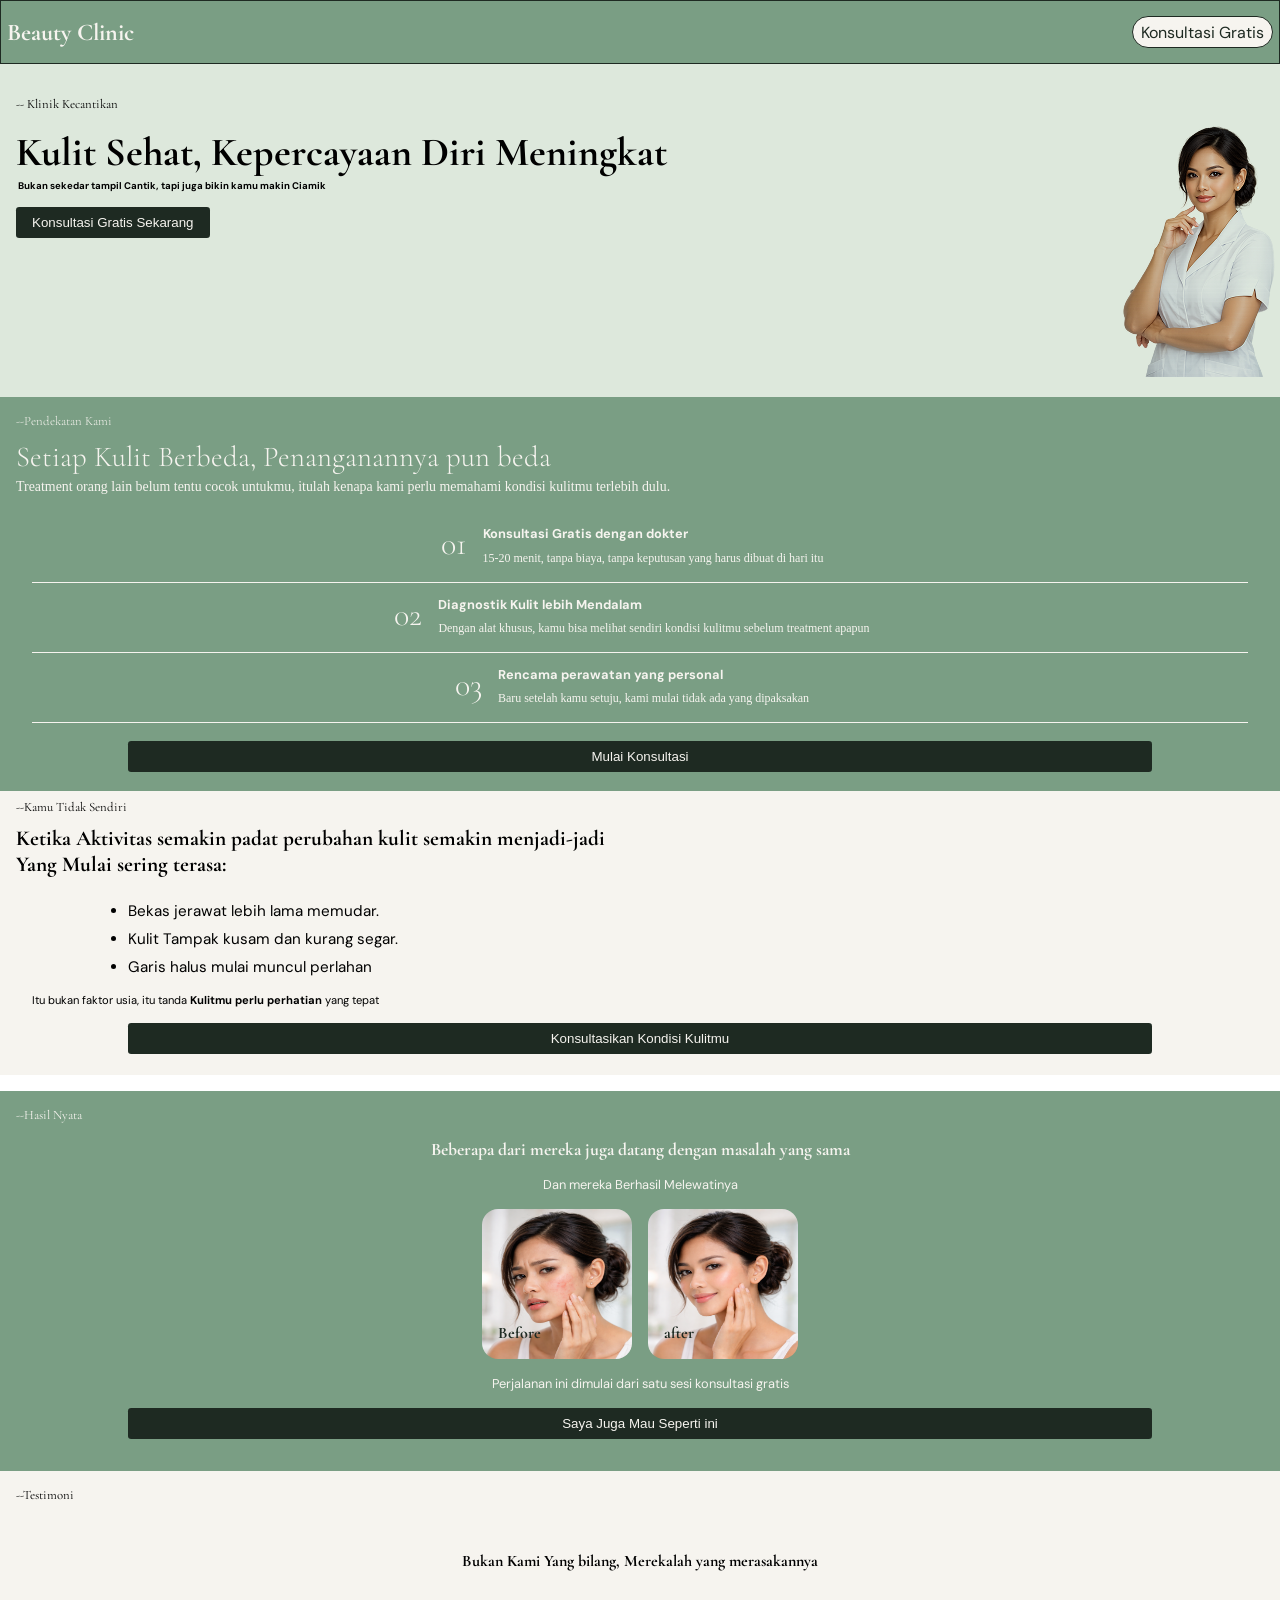
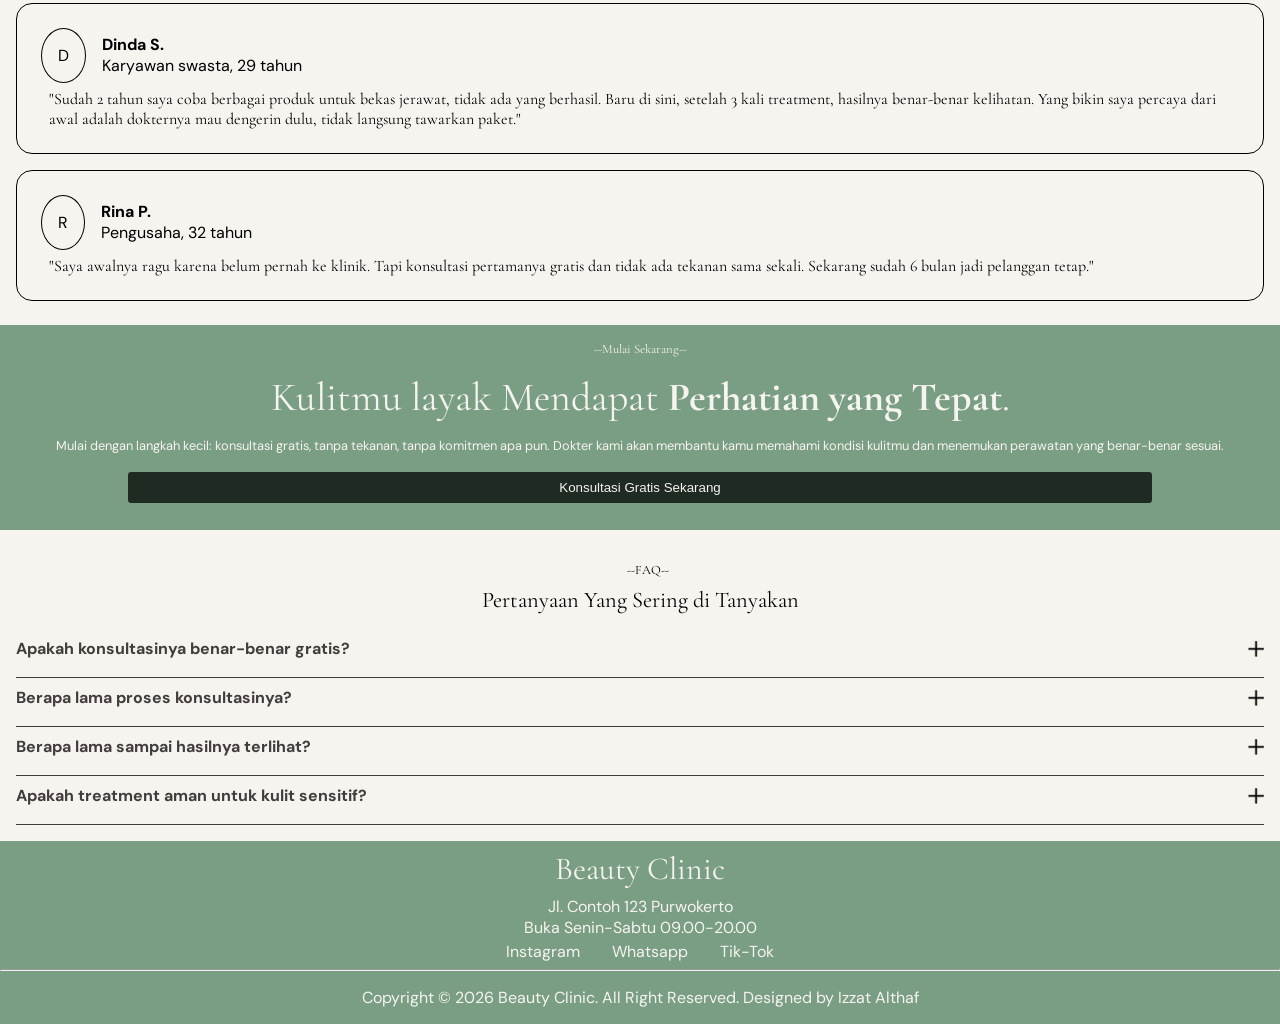
<file: Klinik Kecantikan/index.html>
<!DOCTYPE html>
<html>
    <head>
        <meta charset="utf-8">
        <meta http-equiv="X-UA-Compatible" content="IE=edge">
        <title>Klinik</title>
        <meta name="description" content="">
        <meta name="viewport" content="width=device-width, initial-scale=1">
        <link rel="stylesheet" href="style.css">
    </head>
    <body>
        <nav class="top">
            <h2>Beauty Clinic</h2>
            <button>
                <a href="">Konsultasi Gratis</a>
            </button>
        </nav>

        <section class="hero-page">
            <div class="hero-content">
                <p class="title">-- Klinik Kecantikan</p>
                <h1>Kulit Sehat, Kepercayaan Diri Meningkat</h1>
                <P class="tag">Bukan sekedar tampil Cantik, tapi juga bikin kamu makin Ciamik</P>
                <button>Konsultasi Gratis Sekarang</button>
            </div>
            <div class="image-hero">
                <img src="./asset-img/Rectangle 54.png" alt="">

            </div>
        </section>

        <section class="consult">
            <p class="title">--Pendekatan Kami</p>
            <h2>Setiap Kulit Berbeda, Penanganannya pun beda</h2>
            <p>Treatment orang lain belum tentu cocok untukmu, itulah kenapa kami perlu memahami kondisi kulitmu terlebih dulu.</p>
            <ul>
                <li>
                    <p class="numb">
                        01
                    </p>
                    <div class="container">
                        <h3>Konsultasi Gratis dengan dokter</h3>
                        <p>15-20 menit, tanpa biaya, tanpa keputusan yang harus dibuat di hari itu</p>
                    </div>
                </li>

                <li>
                    <p class="numb">
                        02
                    </p>
                    <div class="container">
                        <h3>Diagnostik Kulit lebih Mendalam</h3>
                        <p>Dengan alat khusus, kamu bisa melihat sendiri kondisi kulitmu sebelum treatment apapun</p>
                    </div>
                </li>

                <li>
                    <p class="numb">
                        03
                    </p>
                    <div class="container">
                        <h3>Rencama perawatan yang personal</h3>
                        <p>Baru setelah kamu setuju, kami mulai tidak ada yang dipaksakan</p>
                    </div>
                </li>
            </ul>

            <button class="consulton">Mulai Konsultasi</button>
        </section>

        <section class="problem">
            <p class="title">--Kamu Tidak Sendiri</p>
            <h2>Ketika Aktivitas semakin padat perubahan kulit semakin menjadi-jadi
                <br>Yang Mulai sering terasa:
            </h2>
            <ul>
                <li>Bekas jerawat lebih lama memudar.</li>
                <li>Kulit Tampak kusam dan kurang segar.</li>
                <li>Garis halus mulai muncul perlahan</li>
            </ul>
            <p class="capt">Itu bukan faktor usia, itu tanda <span>Kulitmu perlu perhatian</span> yang tepat</p>
            <button class="pain">
                Konsultasikan Kondisi Kulitmu
            </button>

        </section>

        <section class="social-proof">
            <p class="title">--Hasil Nyata</p>
            <h2>Beberapa dari mereka juga datang dengan masalah yang sama</h2>
            <h4>Dan mereka Berhasil Melewatinya</h4>
            <div class="before-after">
                <div class="before-c">
                <p class="bf">Before</p>
                </div>
                <div class="after-c">
                <p class="bf">after</p>
                </div>
            </div>
            <p>Perjalanan ini dimulai dari satu sesi konsultasi gratis</p>
            <button class="sp">Saya Juga Mau Seperti ini</button>
        </section>

        <section class="testimoni">
            <p class="title">--Testimoni</p>
            <h1>Bukan Kami Yang bilang, Merekalah yang merasakannya</h1>
            <div class="testi-cm">
                    <div class="top">
                    <div class="profile">D</div>
                        <div class="info">
                            <h4>Dinda S.</h4>
                            <p>Karyawan swasta, 29 tahun</p>
                        </div>
                    </div>
                <p class="review">
                    "Sudah 2 tahun saya coba berbagai produk untuk bekas jerawat, tidak ada yang berhasil. Baru di sini, setelah 3 kali treatment, hasilnya benar-benar kelihatan. Yang bikin saya percaya dari awal adalah dokternya mau dengerin dulu, tidak langsung tawarkan paket."
                </p>
            </div>

            <div class="testi-cm">
                <div class="top">
                    <div class="profile">R</div>
                        <div class="info">
                            <h4>Rina P.</h4>
                            <p>Pengusaha, 32 tahun</p>
                        </div>
                    </div>
                <p class="review">
                    "Saya awalnya ragu karena belum pernah ke klinik. Tapi konsultasi pertamanya gratis dan tidak ada tekanan sama sekali. Sekarang sudah 6 bulan jadi pelanggan tetap."
                </p>
            </div>
        </section>

        <section class="cta">
            <p class="title">--Mulai Sekarang--</p>
            <h1>Kulitmu layak Mendapat <span>Perhatian yang Tepat</span>.</h1>
            <p class="cta">Mulai dengan langkah kecil: konsultasi gratis, tanpa tekanan, tanpa komitmen apa pun. Dokter kami akan membantu kamu memahami kondisi kulitmu dan menemukan perawatan yang benar-benar sesuai.</p>
            <button class="cta">
                Konsultasi Gratis Sekarang
            </button>
        </section>

        <section class="faq">
            <p class="title">--FAQ--</p>
            <h2>Pertanyaan Yang Sering di Tanyakan</h2>
            <div class="faq-item">
                <div class="question">
                    <h3>Apakah konsultasinya benar-benar gratis? </h3>
                    <img src="./asset-img/Vector.png" alt="plus">
                </div>
                <div class="answer">
                    <p>Ya, konsultasi pertama bersama dokter kami sepenuhnya gratis. Tidak ada biaya tersembunyi, dan kamu tidak diwajibkan melanjutkan ke treatment apa pun setelahnya</p>
                </div>
            </div>

            <div class="faq-item">
                <div class="question">
                    <h3>Berapa lama proses konsultasinya?</h3>
                    <img src="./asset-img/Vector.png" alt="plus">
                </div>
                <div class="answer">
                    <p>Sekitar 15–20 menit. Dokter akan mendengarkan keluhan kulitmu, melakukan diagnostik dengan alat kami, lalu memberikan rekomendasi perawatan yang sesuai.</p>
                </div>
            </div>

            <div class="faq-item">
                <div class="question">
                    <h3>Berapa lama sampai hasilnya terlihat?</h3>
                    <img src="./asset-img/Vector.png" alt="plus">
                </div>
                <div class="answer">
                    <p>Tergantung kondisi kulit dan jenis treatment yang direkomendasikan. Sebagian besar klien mulai melihat perubahan setelah 2–4 sesi. Dokter kami akan memberikan estimasi yang realistis saat konsultasi.</p>
                </div>
            </div>

            <div class="faq-item">
                <div class="question">
                    <h3>Apakah treatment aman untuk kulit sensitif?</h3>
                    <img src="./asset-img/Vector.png" alt="plus">
                </div>
                <div class="answer">
                    <p>Ya. Itulah kenapa kami selalu mulai dengan konsultasi dan diagnostik — untuk memastikan treatment yang dipilih benar-benar sesuai dengan kondisi dan sensitivitas kulitmu.</p>
                </div>
            </div>
            
        </section>
        <script src="script.js"></script>
    </body>
    <footer>
        <h1>Beauty Clinic</h1>
        <p>Jl. Contoh 123 Purwokerto</p>
        <p>Buka Senin-Sabtu 09.00-20.00</p>
        <ul>
            <li><a href="">Instagram</a></li>
            <li><a href="">Whatsapp</a></li>
            <li><a href="">Tik-Tok</a></li>
        </ul>
        <hr>
        <p class="footer">Copyright © 2026 Beauty Clinic. All Right Reserved. Designed by <a href="">Izzat Althaf</a></p>
    </footer>
</html>
</file>
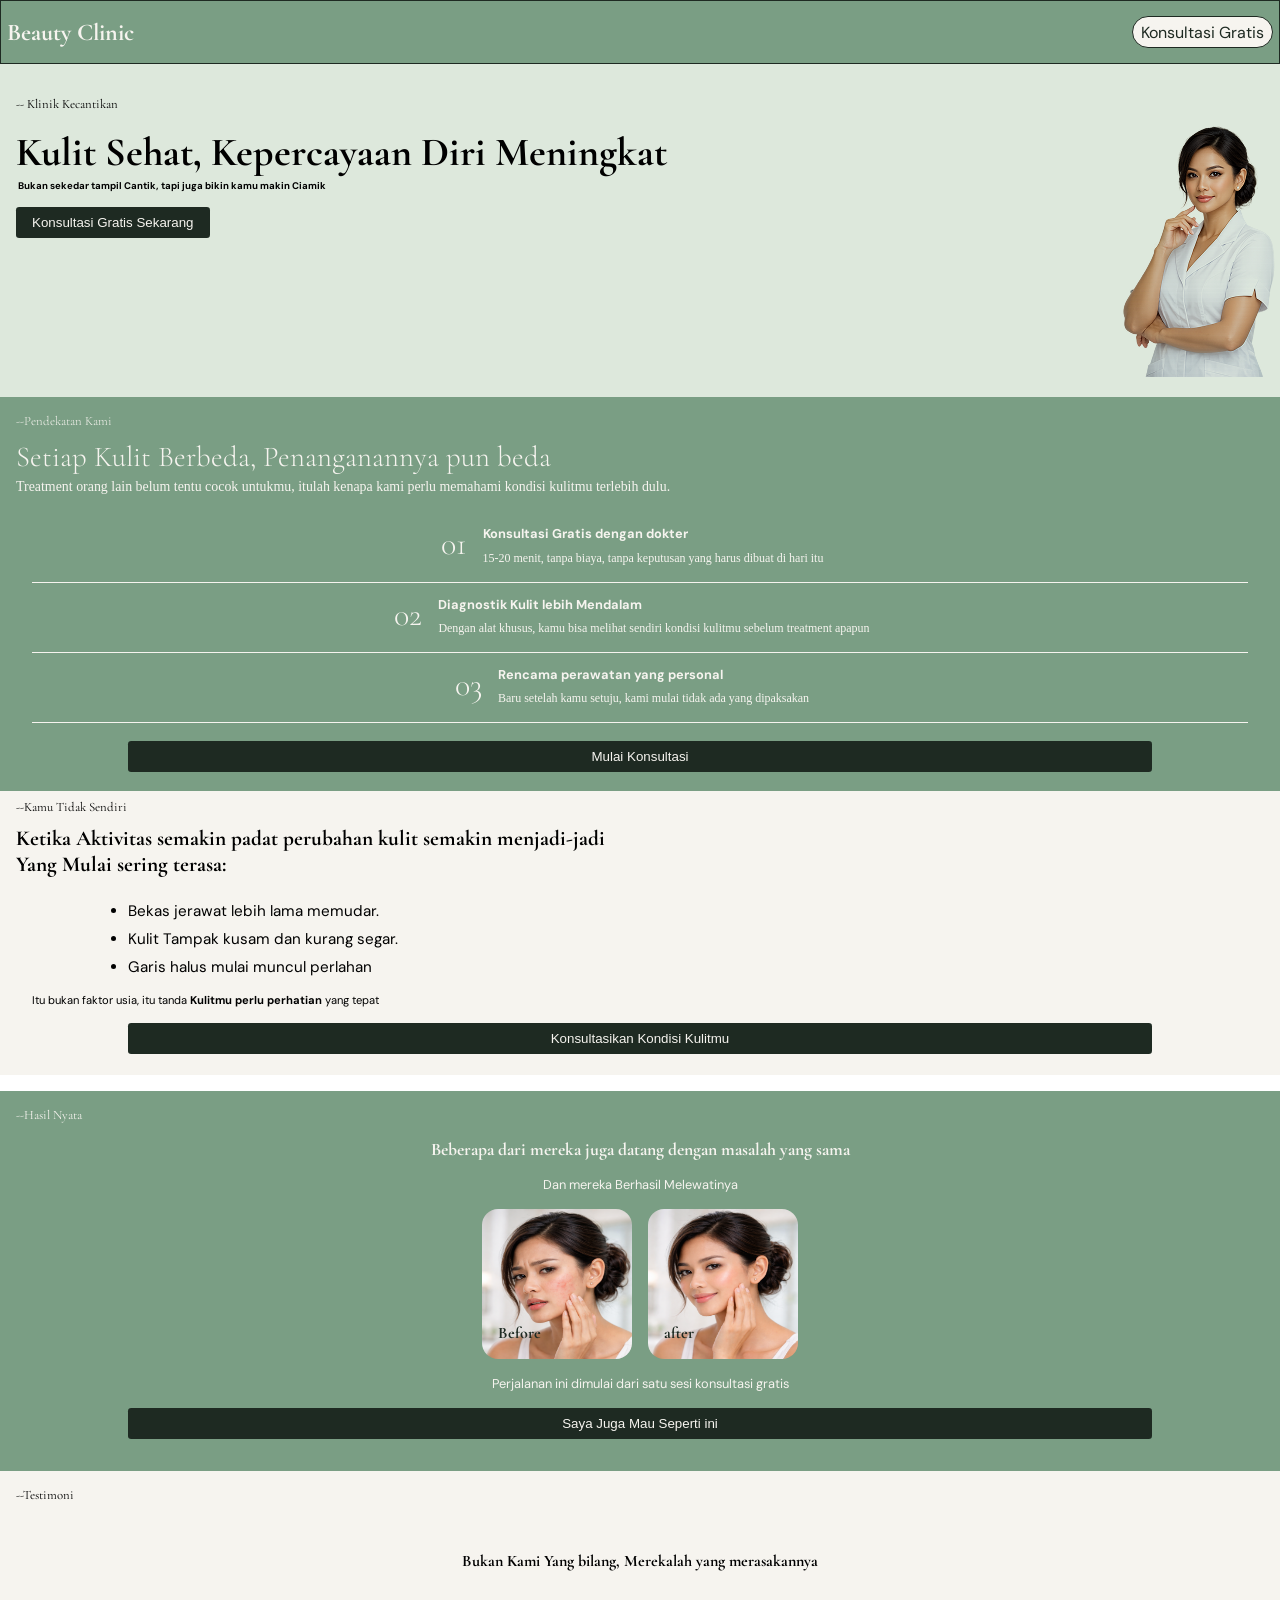
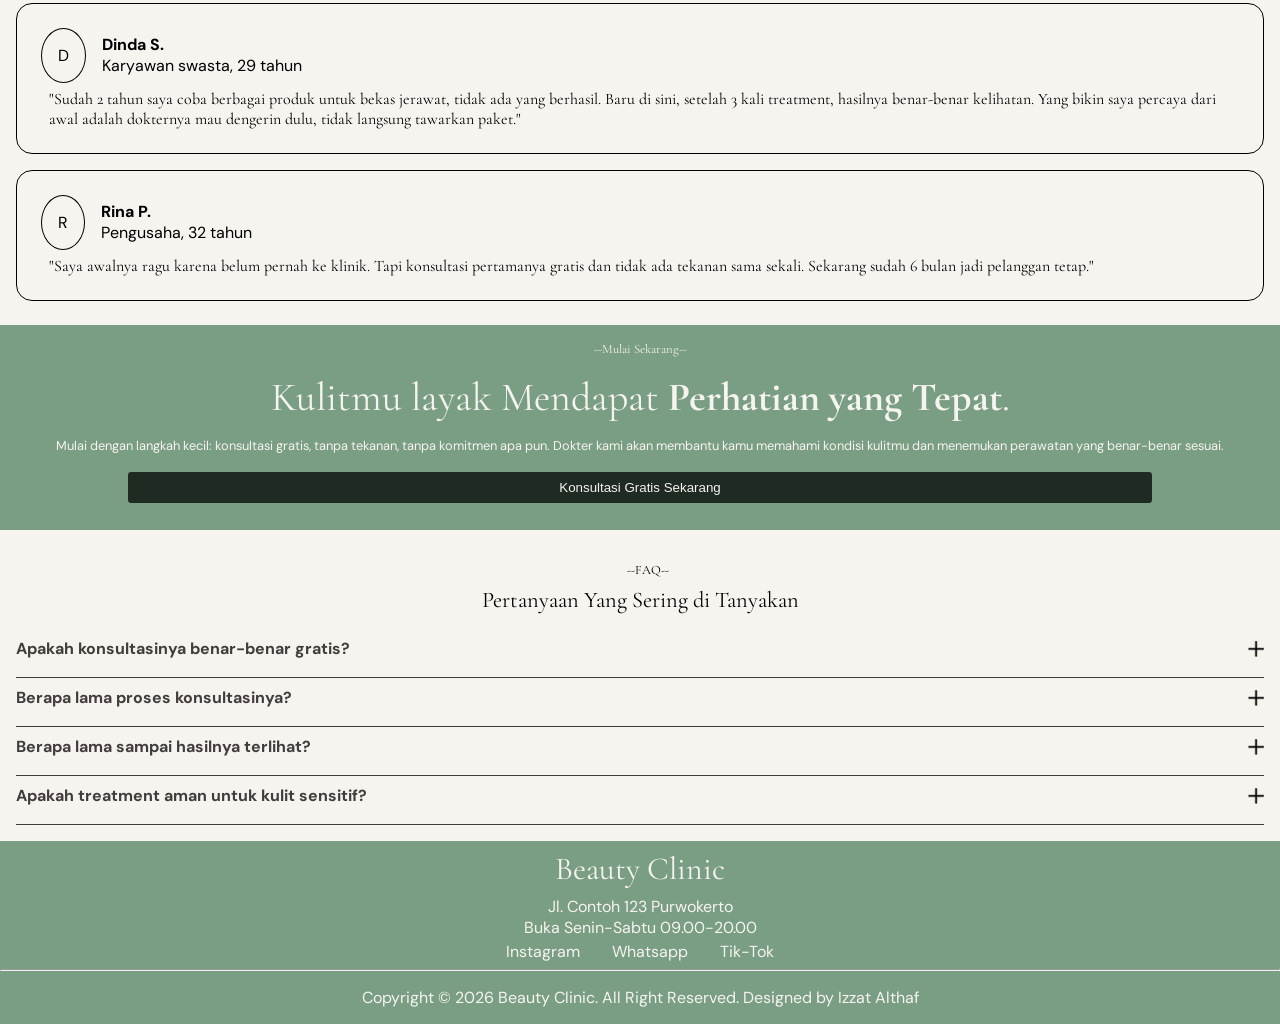
<file: Klinik Kecantikan/main.html>
<!DOCTYPE html>
<html>
    <head>
        <meta charset="utf-8">
        <meta http-equiv="X-UA-Compatible" content="IE=edge">
        <title>Klinik</title>
        <meta name="description" content="">
        <meta name="viewport" content="width=device-width, initial-scale=1">
        <link rel="stylesheet" href="style.css">
    </head>
    <body>
        <nav class="top">
            <h2>Beauty Clinic</h2>
            <button>
                <a href="">Konsultasi Gratis</a>
            </button>
        </nav>

        <section class="hero-page">
            <div class="hero-content">
                <p class="title">-- Klinik Kecantikan</p>
                <h1>Kulit Sehat, Kepercayaan Diri Meningkat</h1>
                <P class="tag">Bukan sekedar tampil Cantik, tapi juga bikin kamu makin Ciamik</P>
                <button>Konsultasi Gratis Sekarang</button>
            </div>
            <div class="image-hero">
                <img src="./asset-img/Rectangle 54.png" alt="">

            </div>
        </section>

        <section class="consult">
            <p class="title">--Pendekatan Kami</p>
            <h2>Setiap Kulit Berbeda, Penanganannya pun beda</h2>
            <p>Treatment orang lain belum tentu cocok untukmu, itulah kenapa kami perlu memahami kondisi kulitmu terlebih dulu.</p>
            <ul>
                <li>
                    <p class="numb">
                        01
                    </p>
                    <div class="container">
                        <h3>Konsultasi Gratis dengan dokter</h3>
                        <p>15-20 menit, tanpa biaya, tanpa keputusan yang harus dibuat di hari itu</p>
                    </div>
                </li>

                <li>
                    <p class="numb">
                        02
                    </p>
                    <div class="container">
                        <h3>Diagnostik Kulit lebih Mendalam</h3>
                        <p>Dengan alat khusus, kamu bisa melihat sendiri kondisi kulitmu sebelum treatment apapun</p>
                    </div>
                </li>

                <li>
                    <p class="numb">
                        03
                    </p>
                    <div class="container">
                        <h3>Rencama perawatan yang personal</h3>
                        <p>Baru setelah kamu setuju, kami mulai tidak ada yang dipaksakan</p>
                    </div>
                </li>
            </ul>

            <button class="consulton">Mulai Konsultasi</button>
        </section>

        <section class="problem">
            <p class="title">--Kamu Tidak Sendiri</p>
            <h2>Ketika Aktivitas semakin padat perubahan kulit semakin menjadi-jadi
                <br>Yang Mulai sering terasa:
            </h2>
            <ul>
                <li>Bekas jerawat lebih lama memudar.</li>
                <li>Kulit Tampak kusam dan kurang segar.</li>
                <li>Garis halus mulai muncul perlahan</li>
            </ul>
            <p class="capt">Itu bukan faktor usia, itu tanda <span>Kulitmu perlu perhatian</span> yang tepat</p>
            <button class="pain">
                Konsultasikan Kondisi Kulitmu
            </button>

        </section>

        <section class="social-proof">
            <p class="title">--Hasil Nyata</p>
            <h2>Beberapa dari mereka juga datang dengan masalah yang sama</h2>
            <h4>Dan mereka Berhasil Melewatinya</h4>
            <div class="before-after">
                <div class="before-c">
                <p class="bf">Before</p>
                </div>
                <div class="after-c">
                <p class="bf">after</p>
                </div>
            </div>
            <p>Perjalanan ini dimulai dari satu sesi konsultasi gratis</p>
            <button class="sp">Saya Juga Mau Seperti ini</button>
        </section>

        <section class="testimoni">
            <p class="title">--Testimoni</p>
            <h1>Bukan Kami Yang bilang, Merekalah yang merasakannya</h1>
            <div class="testi-cm">
                    <div class="top">
                    <div class="profile">D</div>
                        <div class="info">
                            <h4>Dinda S.</h4>
                            <p>Karyawan swasta, 29 tahun</p>
                        </div>
                    </div>
                <p class="review">
                    "Sudah 2 tahun saya coba berbagai produk untuk bekas jerawat, tidak ada yang berhasil. Baru di sini, setelah 3 kali treatment, hasilnya benar-benar kelihatan. Yang bikin saya percaya dari awal adalah dokternya mau dengerin dulu, tidak langsung tawarkan paket."
                </p>
            </div>

            <div class="testi-cm">
                <div class="top">
                    <div class="profile">R</div>
                        <div class="info">
                            <h4>Rina P.</h4>
                            <p>Pengusaha, 32 tahun</p>
                        </div>
                    </div>
                <p class="review">
                    "Saya awalnya ragu karena belum pernah ke klinik. Tapi konsultasi pertamanya gratis dan tidak ada tekanan sama sekali. Sekarang sudah 6 bulan jadi pelanggan tetap."
                </p>
            </div>
        </section>

        <section class="cta">
            <p class="title">--Mulai Sekarang--</p>
            <h1>Kulitmu layak Mendapat <span>Perhatian yang Tepat</span>.</h1>
            <p class="cta">Mulai dengan langkah kecil: konsultasi gratis, tanpa tekanan, tanpa komitmen apa pun. Dokter kami akan membantu kamu memahami kondisi kulitmu dan menemukan perawatan yang benar-benar sesuai.</p>
            <button class="cta">
                Konsultasi Gratis Sekarang
            </button>
        </section>

        <section class="faq">
            <p class="title">--FAQ--</p>
            <h2>Pertanyaan Yang Sering di Tanyakan</h2>
            <div class="faq-item">
                <div class="question">
                    <h3>Apakah konsultasinya benar-benar gratis? </h3>
                    <img src="./asset-img/Vector.png" alt="plus">
                </div>
                <div class="answer">
                    <p>Ya, konsultasi pertama bersama dokter kami sepenuhnya gratis. Tidak ada biaya tersembunyi, dan kamu tidak diwajibkan melanjutkan ke treatment apa pun setelahnya</p>
                </div>
            </div>

            <div class="faq-item">
                <div class="question">
                    <h3>Berapa lama proses konsultasinya?</h3>
                    <img src="./asset-img/Vector.png" alt="plus">
                </div>
                <div class="answer">
                    <p>Sekitar 15–20 menit. Dokter akan mendengarkan keluhan kulitmu, melakukan diagnostik dengan alat kami, lalu memberikan rekomendasi perawatan yang sesuai.</p>
                </div>
            </div>

            <div class="faq-item">
                <div class="question">
                    <h3>Berapa lama sampai hasilnya terlihat?</h3>
                    <img src="./asset-img/Vector.png" alt="plus">
                </div>
                <div class="answer">
                    <p>Tergantung kondisi kulit dan jenis treatment yang direkomendasikan. Sebagian besar klien mulai melihat perubahan setelah 2–4 sesi. Dokter kami akan memberikan estimasi yang realistis saat konsultasi.</p>
                </div>
            </div>

            <div class="faq-item">
                <div class="question">
                    <h3>Apakah treatment aman untuk kulit sensitif?</h3>
                    <img src="./asset-img/Vector.png" alt="plus">
                </div>
                <div class="answer">
                    <p>Ya. Itulah kenapa kami selalu mulai dengan konsultasi dan diagnostik — untuk memastikan treatment yang dipilih benar-benar sesuai dengan kondisi dan sensitivitas kulitmu.</p>
                </div>
            </div>
            
        </section>
        <script src="script.js"></script>
    </body>
    <footer>
        <h1>Beauty Clinic</h1>
        <p>Jl. Contoh 123 Purwokerto</p>
        <p>Buka Senin-Sabtu 09.00-20.00</p>
        <ul>
            <li><a href="">Instagram</a></li>
            <li><a href="">Whatsapp</a></li>
            <li><a href="">Tik-Tok</a></li>
        </ul>
        <hr>
        <p class="footer">Copyright © 2026 Beauty Clinic. All Right Reserved. Designed by <a href="">Izzat Althaf</a></p>
    </footer>
</html>
</file>
<file: Klinik Kecantikan/style.css>
@import url('https://fonts.googleapis.com/css2?family=DM+Sans:ital,opsz,wght@0,9..40,100..1000;1,9..40,100..1000&display=swap');
@import url('https://fonts.googleapis.com/css2?family=Cormorant+Garamond:ital,wght@0,300..700;1,300..700&family=DM+Sans:ital,opsz,wght@0,9..40,100..1000;1,9..40,100..1000&display=swap');

:root {
    --headline-font: "Cormorant Garamond", serif;
    --subhead-font: "DM Sans", sans-serif;
    --bgb-color: #1E2A22;
    --bgw-color: #F6F4EF;
    --bgg-color: #7A9E84;
}

*{
    margin: 0;
    padding: 0;
    box-sizing: border-box;
}

body{
    overflow-x: hidden;
}

nav {
    display: flex;
    justify-content: space-between;
    width: 100%;
    height: 4rem;
    align-items: center;
    position: fixed;
    z-index: 1;
    padding: .4rem;
    background-color: #7A9E84;
    border: 1px solid #1E2A22;
}

nav h2{
    font-size: 1.5rem;
    font-family: var(--headline-font);
    font-weight: bolder;
    color: var(--bgw-color);
}

nav button {
    background-color: var(--bgw-color);
    height: 2rem;
    border-radius: 1rem;
    border-style: none;
    border: 1px solid var(--bgb-color);
}

nav button a{
    text-decoration: none;
    padding: .5rem;
    font-size: 1rem;
    color: var(--bgb-color);
    font-family: var(--subhead-font);
}

.hero-page{
    padding-top: 6rem;
    padding-bottom: 1rem;
    display: flex;
    justify-content: space-between;
    background-color: #DDE8DC;
    width: 100%;
    overflow: hidden;
}

.hero-content{
    padding-left: 1rem;
}

.hero-content .title{
    font-family: "Cormorant Garamond", serif;
    font-size: .8rem;
    margin-bottom: 1rem;
}

.hero-content h1{
    font-family: "Cormorant Garamond", serif;
    font-weight: bold;
    font-size: 2.5rem;
    margin-bottom: .2rem;
}

.hero-content .tag{
    font-family: "DM Sans", sans-serif;
    font-size: .6rem;
    font-weight: bold;
    margin-left: .1rem;
    margin-bottom: .5rem;
}

.hero-content button{
    margin-top: .4rem;
    padding: .5rem 1rem;
    background-color: #1E2A22;
    border-style: none;
    color: #F6F4EF;
    border-radius: .2rem;
}

.image-hero img{
    height: auto;
    mix-blend-mode: multiply;
}

/* Consult Section */

.consult{
    background-color: #7A9E84;
    color: #F6F4EF;
    width: 100%;
    padding-bottom: .2rem;
}

.consult .title{
    font-family: var(--headline-font);
    font-size: .8rem;
    padding: 1rem;
}

.consult h2 {
    font-family: var(--headline-font);
    padding-left: 1rem;
    font-size: 1.8rem;
    line-height: 1.5rem;
    font-weight: lighter;
}

.consult p{
    padding: .6rem 2rem 1rem 1rem;
    font-weight: lighter;
    font-size: .87rem;
}

.consult ul{
    padding: .1rem 2rem;
}

.consult li {
    display: flex;
    align-items: center;
    justify-content: center;
    border-bottom: 1px solid #F6F4EF;
}

p.numb {
    font-family: var(--headline-font);
    font-size: 2rem;
    margin: 0;
    margin-right: -2rem;
}

.container{
    display: flex;
    flex-direction: column;
    justify-content: center;
    align-items: flex-start;
}

.container h3{
    font-family: var(--subhead-font);
    font-size: .8rem;
    line-height: .8rem;
    font-weight: bold;
    padding-top: 1rem;
    padding-left: 1rem;
    margin: 0;
}

.container p{
    margin: 0;
    padding-left: 1rem;
    font-size: .75rem;
}

button.consulton{
    width: 80%;
    background-color: var(--bgb-color);
    color: var(--bgw-color);
    border: none;
    border-radius: .2rem;
    padding: .5rem;
    display: block;
    margin: 1rem auto;
}

/* Pain Point */

.problem{
    padding-bottom: .3rem;
    background-color: var(--bgw-color);
}

.problem .title{
    font-family: var(--headline-font);
    font-size: .8rem;
    padding: .5rem 1rem;
}

.problem h2{
    font-family: var(--headline-font);
    font-size: 1.33rem;
    padding: .1rem 1rem .5rem 1rem;
}

.problem ul{
    width: 80%;
    display: block;
    margin: 1rem auto;
    list-style-type: disc;
}

.problem ul li{
    margin-bottom: .5rem;
    font-family: var(--subhead-font);
    font-size: .95rem;
}

.capt{
    font-family: var(--subhead-font);
    font-size: .7rem;
    width: 95%;
    display: block;
    margin: 1rem auto;
}

.capt span{
    font-weight: bold;
}

button.pain{
    width: 80%;
    background-color: var(--bgb-color);
    color: var(--bgw-color);
    border: none;
    border-radius: .2rem;
    padding: .5rem;
    display: block;
    margin: 1rem auto;
}

/* Proof */

.social-proof{
    background-color: var(--bgg-color);
    color: var(--bgw-color);
    padding-bottom: 1rem ;
}

.social-proof .title{
    font-family: var(--headline-font);
    font-size: .8rem;
    text-align: left;
    padding-top: 1rem;
    padding-bottom: 1rem;
}

.social-proof h2{
    font-family: var(--headline-font);
    font-size: 1.1rem;
    padding: 1rem;
    margin-top: -2rem;
    text-align: center;
}

.social-proof h4{
    font-family: var(--subhead-font);
    font-size: .8rem;
    font-weight: normal;
    text-align: center;
    margin-bottom: 1rem;
}

.before-after{
    display: flex;
    gap: 1rem;
    justify-content: center;
}

.before-c{
    width: 150px;
    height: 150px;
    border-radius: 1rem;
    overflow: hidden;
    background-image: url(./asset-img/before.png);
    background-size: 150px 200px;
    display: flex;
    justify-content: start;
    align-items: end;
}

.after-c{
    width: 150px;
    height: 150px;
    border-radius: 1rem;
    overflow: hidden;
    background-image: url(./asset-img/after.png);
    background-size: contain;
    background-size: 150px 200px;
    display: flex;
    justify-content: start;
    align-items: end;
}


.before-c p.bf, .after-c p.bf{
    font-family: var(--headline-font);
    color: var(--bgb-color);
    font-size: 1rem;
    font-weight: bold;
}

.social-proof p{
    font-family: var(--subhead-font);
    font-size: .8rem;
    font-weight: normal;
    text-align: center;
    margin: 1rem;
}

button.sp{
    width: 80%;
    background-color: var(--bgb-color);
    color: var(--bgw-color);
    border: none;
    border-radius: .2rem;
    padding: .5rem;
    display: block;
    margin: 1rem auto;
}

/* Testimoni */

.testimoni{
    background-color: var(--bgw-color);
    padding-bottom: .5rem;
}

.testimoni .title{
    font-family: var(--headline-font);
    font-size: .8rem;
    padding: 1rem;
}

.testimoni h1{
    font-family: var(--headline-font);
    font-size: 1rem;
    padding: 1rem;
    margin: 1rem;
    text-align: center;
}

.testi-cm{
    border: 1px solid black;
    padding: 1.5rem;
    margin: 1rem;
    border-radius: 1rem;
}

.top{
    display: flex;
    align-items: center;
    margin-bottom: .4rem;
    font-family: var(--subhead-font);
}

.top .profile{
    margin-right: 1rem;
    border: 1px solid black;
    padding: 1rem;
    border-radius: 100%;
}

.review{
    font-family: var(--headline-font);
    padding: 0 .5rem;
}

/* Call To Action */

.cta{
    background-color: var(--bgg-color);
    color: var(--bgw-color);
    padding-bottom: .7rem;
}

.cta .title{
    font-family: var(--headline-font);
    font-size: .8rem;
    padding: 1rem;
    text-align: center;
}

.cta h1{
    text-align: center;
    font-family: var(--headline-font);
    font-size: 2.5rem;
    padding: 0 1rem;
    font-weight: normal;
}

.cta h1 span{
    font-weight: bolder;
}

.cta p{
    font-family: var(--subhead-font);
    text-align: center;
    font-size: .8rem;
    padding: 1rem 2rem .1rem 2rem;
}

button.cta{
    width: 80%;
    background-color: var(--bgb-color);
    color: var(--bgw-color);
    border: none;
    border-radius: .2rem;
    padding: .5rem;
    display: block;
    margin: 1rem auto;
}

/* FAQ */

.faq{
    background-color: var(--bgw-color);
}

.faq .title{
    font-family: var(--headline-font);
    font-size: .8rem;
    padding: 1rem 0 0 1rem;
}

.faq h2{
    font-family: var(--headline-font);
    font-size: 1.4rem;
    padding: .5rem 1rem 1rem 1rem;
    font-weight: normal;
}

.faq{
    display: flex;
    justify-content: center;
    align-items: center;
    flex-direction: column;
    width: 100%;
    padding: 1rem;
}

.faq .faq-item{
    display: flex;
    justify-content: center;
    align-items: flex-start;
    flex-direction: column;
    width: 100%;
    margin: 0;
    padding: 0.75rem 0;
    border-bottom: 1px solid #423C3C;
}

.faq .faq-item .question{
    display: flex;
    justify-content: space-between;
    align-items: center;
    width: 100%;
    height: auto;
}

.faq .faq-item .question h3{
    font-family: var(--subhead-font);
    font-size: 1rem;
    line-height: 1rem;
    text-align: left;
    font-weight: bolder;
    color: #423C3C
}

.faq .faq-item .question img{
    width: 1rem;
    height: 1rem;
    transform: rotate(90deg);
    transition: transform 0.3s ease-in-out;
}

.faq .faq-item .answer{
    font-family: var(--subhead-font);
    font-size: 1rem;
    line-height: 1rem;
    text-align: justify;
    color: #423C3C;
    overflow: hidden;
    max-height: 0;  
    transition: max-height 0.3s ease-in-out;
    padding-top: .5rem;
    padding-left: .5rem;
    padding-right: 1rem;
}  

.faq .faq-item.active .answer{
    max-height: 200px; 
    transition: max-height 0.3s ease-in-out;
}

.faq .faq-item.active .question img{
    transform: rotate(225deg);
    transition: transform 0.3s ease-in-out;
}

/* Footer */

footer{
    background-color: var(--bgg-color);
    color: var(--bgw-color);
    width: 100%;
}

footer h1{
    font-family: var(--headline-font);
    font-weight: normal;
    text-align: center;
    padding: .5rem;
}

footer p{
    font-family: var(--subhead-font);
    text-align: center;
}

footer ul{
    display: flex;
    justify-content: center;
    align-items: center;
    padding: .2rem;
    gap: 2rem;
}

footer ul li{
    list-style-type: none;
    margin-bottom: .2rem;
}

footer ul li a{
    text-decoration: none;
    color: var(--bgw-color);
    font-family: var(--subhead-font);
}

footer .footer{
    font-family: var(--subhead-font);
    padding: 1rem;
}

.footer a{
    text-decoration: none;
    color: var(--bgw-color);
}
</file>
